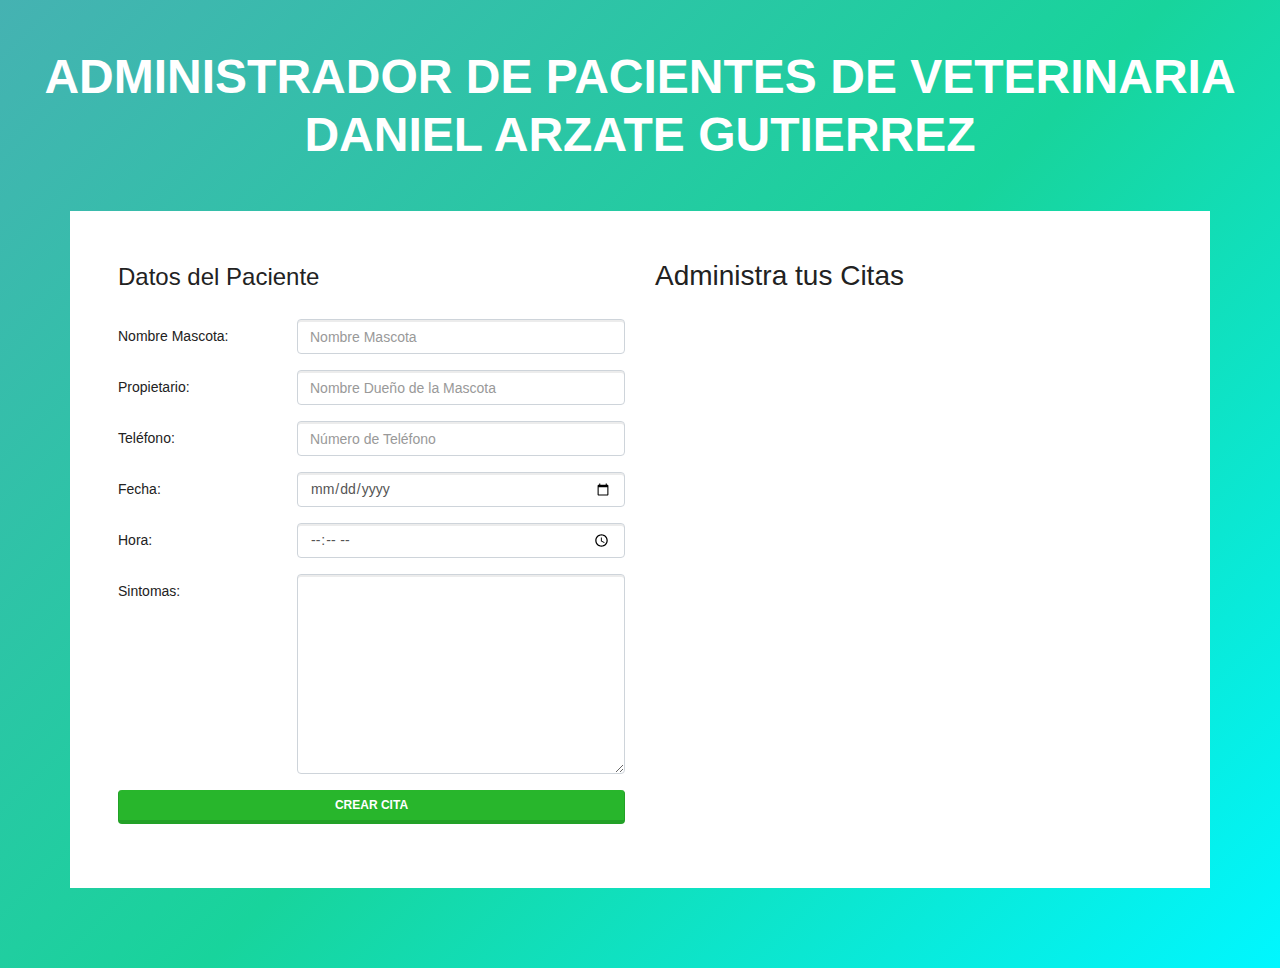
<file: index.html>
<!DOCTYPE html>
<html lang="en">
<head>
    <meta charset="UTF-8">
    <meta name="viewport" content="width=device-width, initial-scale=1.0">
    <meta http-equiv="X-UA-Compatible" content="ie=edge">
    <title>Administrador de Pacientes</title>
    <link rel="stylesheet" href="css/bootstrap.css">
    <link rel="stylesheet" href="css/styles.css">
</head>
<body>
    <h2 class="text-center my-5 titulo">Administrador de Pacientes de Veterinaria Daniel Arzate Gutierrez</h2>
    <div class="container mt-5 p-5">
        <div id="contenido" class="row">
            <div class="col-md-6 agregar-cita">
                <form id="nueva-cita">
                    <legend class="mb-4">Datos del Paciente</legend>
                    <div class="form-group row">
                        <label class="col-sm-4 col-lg-4 col-form-label">Nombre Mascota:</label>
                        <div class="col-sm-8 col-lg-8">
                            <input type="text" id="mascota" name="mascota" class="form-control" placeholder="Nombre Mascota">
                        </div>
                    </div>
                    <div class="form-group row">
                        <label class="col-sm-4 col-lg-4 col-form-label">Propietario:</label>
                        <div class="col-sm-8 col-lg-8">
                            <input type="text" id="propietario" name="propietario" class="form-control"  placeholder="Nombre Dueño de la Mascota">
                        </div>
                    </div>
                    <div class="form-group row">
                        <label class="col-sm-4 col-lg-4 col-form-label">Teléfono:</label>
                        <div class="col-sm-8 col-lg-8">
                            <input type="tel" id="telefono" name="telefono" class="form-control"  placeholder="Número de Teléfono">
                        </div>
                    </div>
                    <div class="form-group row">
                        <label class="col-sm-4 col-lg-4 col-form-label">Fecha:</label>
                        <div class="col-sm-8 col-lg-8">
                            <input type="date" id="fecha" name="fecha" class="form-control">
                        </div>
                    </div>

                    <div class="form-group row">
                        <label class="col-sm-4 col-lg-4 col-form-label">Hora:</label>
                        <div class="col-sm-8 col-lg-8">
                            <input type="time" id="hora" name="hora" class="form-control">
                        </div>
                    </div>

                    <div class="form-group row">
                        <label class="col-sm-4 col-lg-4 col-form-label">Sintomas:</label>
                        <div class="col-sm-8 col-lg-8">
                            <textarea id="sintomas" name="sintomas" class="form-control"></textarea>
                        </div>
                    </div>
                    <div class="form-group">
                            <button type="submit" class="btn btn-success w-100 d-block">Crear Cita</button>
                    </div>
                </form>
            </div>
            <div class="col-md-6">
                <h2 id="administra" class="mb-4">Administra tus Citas</h2>
                <ul id="citas" class="list-group lista-citas"></ul>
            </div>
        </div> <!--.row-->
    </div><!--.container-->

    <script src="js/app.js"></script>

</body>
</html>
</file>
<file: css/styles.css>
html {
  min-height: 100%;
}
body {
  margin: 0;
  padding: 0;
  font-family: sans-serif;
  background-image: linear-gradient(-225deg,rgb(69, 178, 178) 0%, #18d49c 52%, #00f7ff 100%);
  min-height: 100%;
  padding-bottom: 5rem;
}
.titulo {
  font-weight: bold;
  font-size: 3rem;
  text-transform: uppercase;
  color: white;
}
.container {
    background-color: white;
}
header {
  margin-top: 3rem;
}
header h1 {
  color: white;
}
.lista-citas .cita {
  border-bottom: 1px solid #e1e1e1;
  padding: 2rem;
  padding-bottom: 3rem;
  
}
.lista-citas .cita:last-of-type {
  border-bottom: 0;
}

.lista-citas .cita p {
  margin:0;
}
.lista-citas .cita button {
  margin-top: 1rem!important;
}
.lista-citas .cita span {
  font-weight: bold;
}
textarea {
    height: 200px!important;
}

svg {
  width: 21px;
}
</file>
